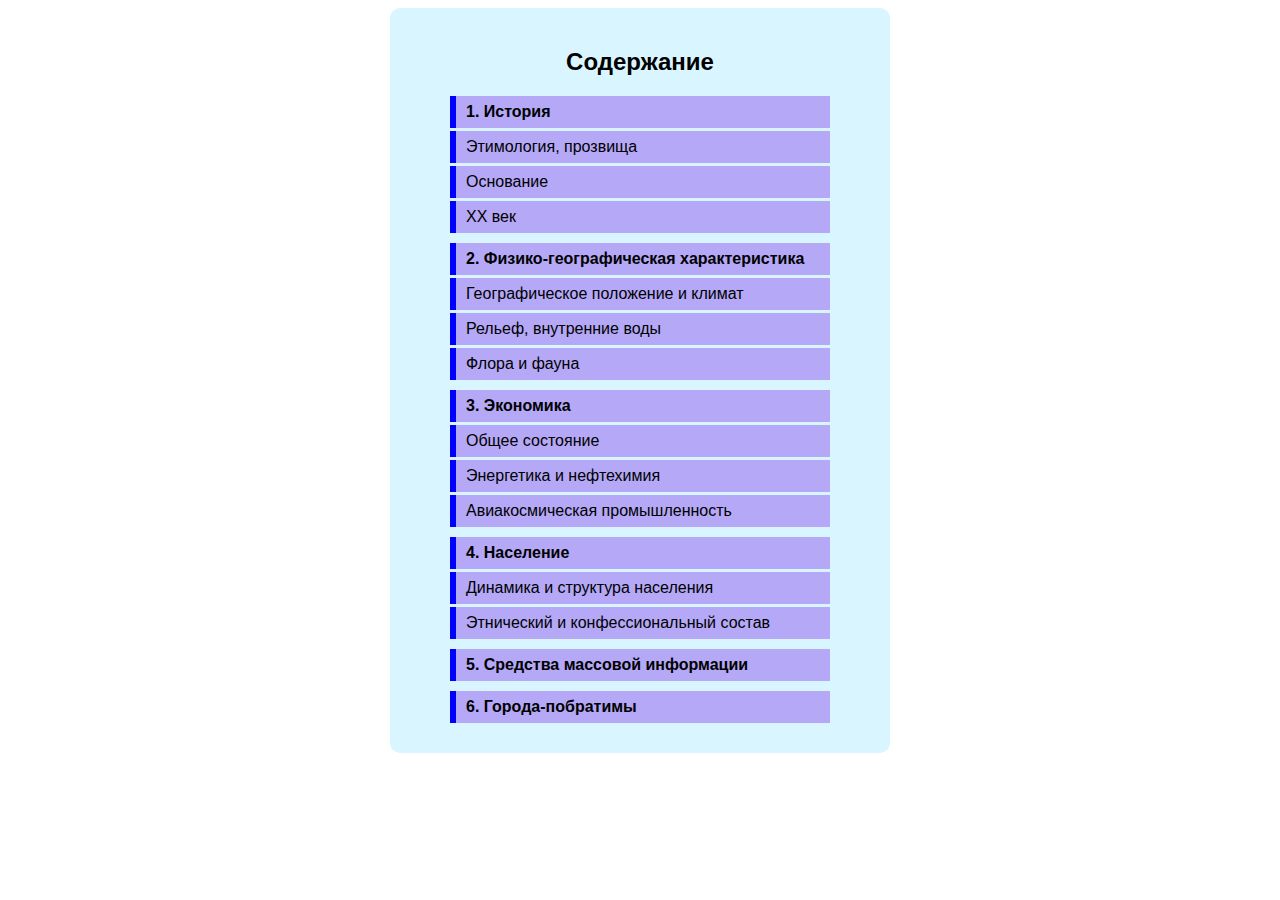
<file: index.html>
<!DOCTYPE html>
<html>
<head>
	<title>Хьюстон</title>
	<link rel="stylesheet" href="style.css">
	<meta charset="utf-8">
</head>
<body>
	<div class='nav-box'>
		<h2>Содержание</h2>
			<ol>
			<div class='nav-item'>
				<a href='#history'><li><b>1. История</b></li></a>
			</div>
			<div class='nav-item'>
				<a href='#etimology'><li>Этимология, прозвища</li></a>
			</div>
			<div class='nav-item'>
				<a href='#foundation'><li>Основание</li></a>
			</div>
			<div class='nav-item'>
				<a href='#century'><li>ХХ век</li></a>
			</div>
			</ol>
			<ol>
			<div class='nav-item'>
				<a href='#characteristic'><li><b>2. Физико-географическая характеристика</b></li></a>
			</div>
			<div class='nav-item'>
				<a href='#location'><li>Географическое положение и климат</li></a>
			</div>
			<div class='nav-item'>
				<a href='#relief'><li>Рельеф, внутренние воды</li></a>
			</div>
			<div class='nav-item'>
				<a href='#flora'><li>Флора и фауна</li></a>
			</div>
			</ol>
			<ol>
			<div class='nav-item'>
				<a href='#economy'><li><b>3. Экономика</b></li></a>
			</div>
			<div class='nav-item'>
				<a href='#state'><li>Общее состояние</li></a>
			</div>
			<div class='nav-item'>
				<a href='#energy'><li>Энергетика и нефтехимия</li></a>
			</div>
			<div class='nav-item'>
				<a href='#space'><li>Авиакосмическая промышленность</li></a>
			</div>
			</ol>
			<ol>
			<div class='nav-item'>
				<a href='#population'><li><b>4. Население</b></li></a>
			</div>
			<div class='nav-item'>
				<a href='#structure'><li>Динамика и структура населения</li></a>
			</div>
			<div class='nav-item'>
				<a href='#etnography'><li>Этнический и конфессиональный состав</li></a>
			</div>
			</ol>
			<ol>
			<div class='nav-item'>
				<a href='#media'><li><b>5. Средства массовой информации</b></li></a>
			</div>
			</ol>
			<ol>
			<div class='nav-item'>
				<a href='#sity'><li><b>6. Города-побратимы</b></li></a>
			</div>
			</ol>
	</div>
</body>
</file>
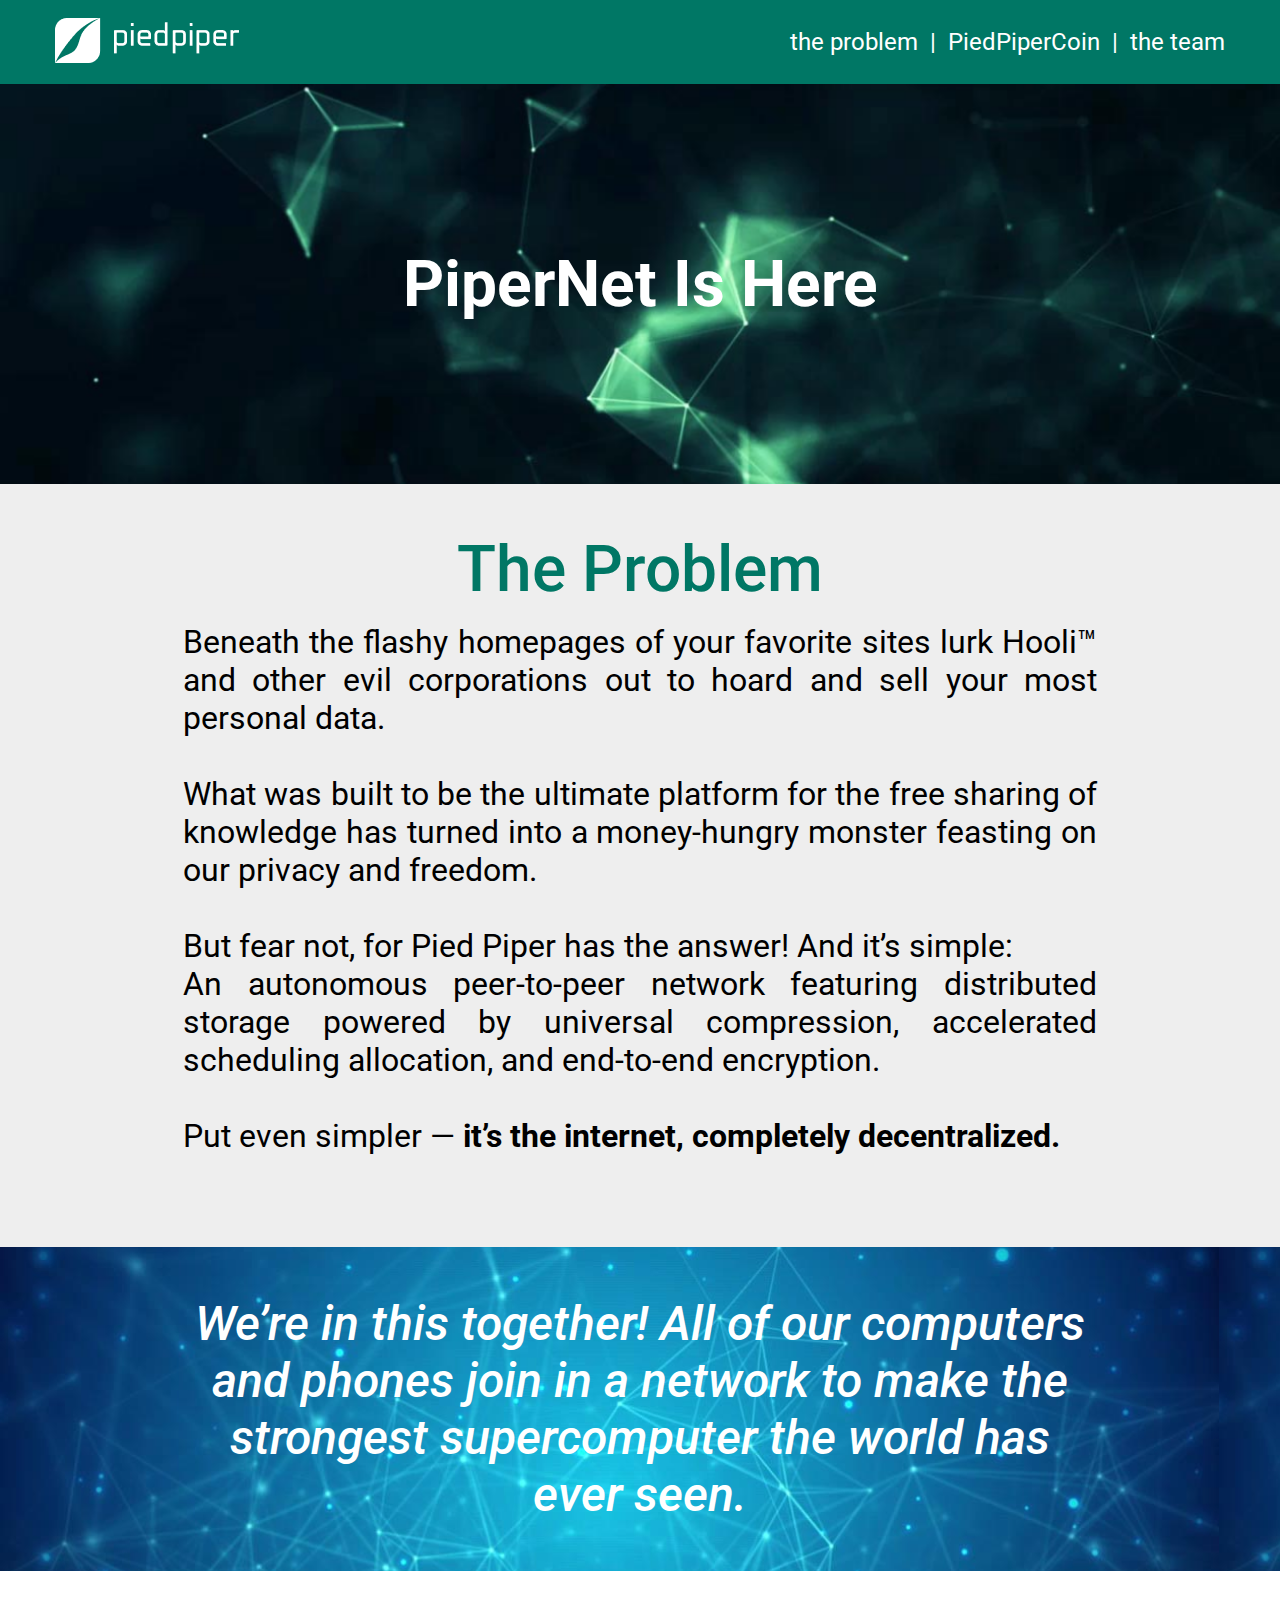
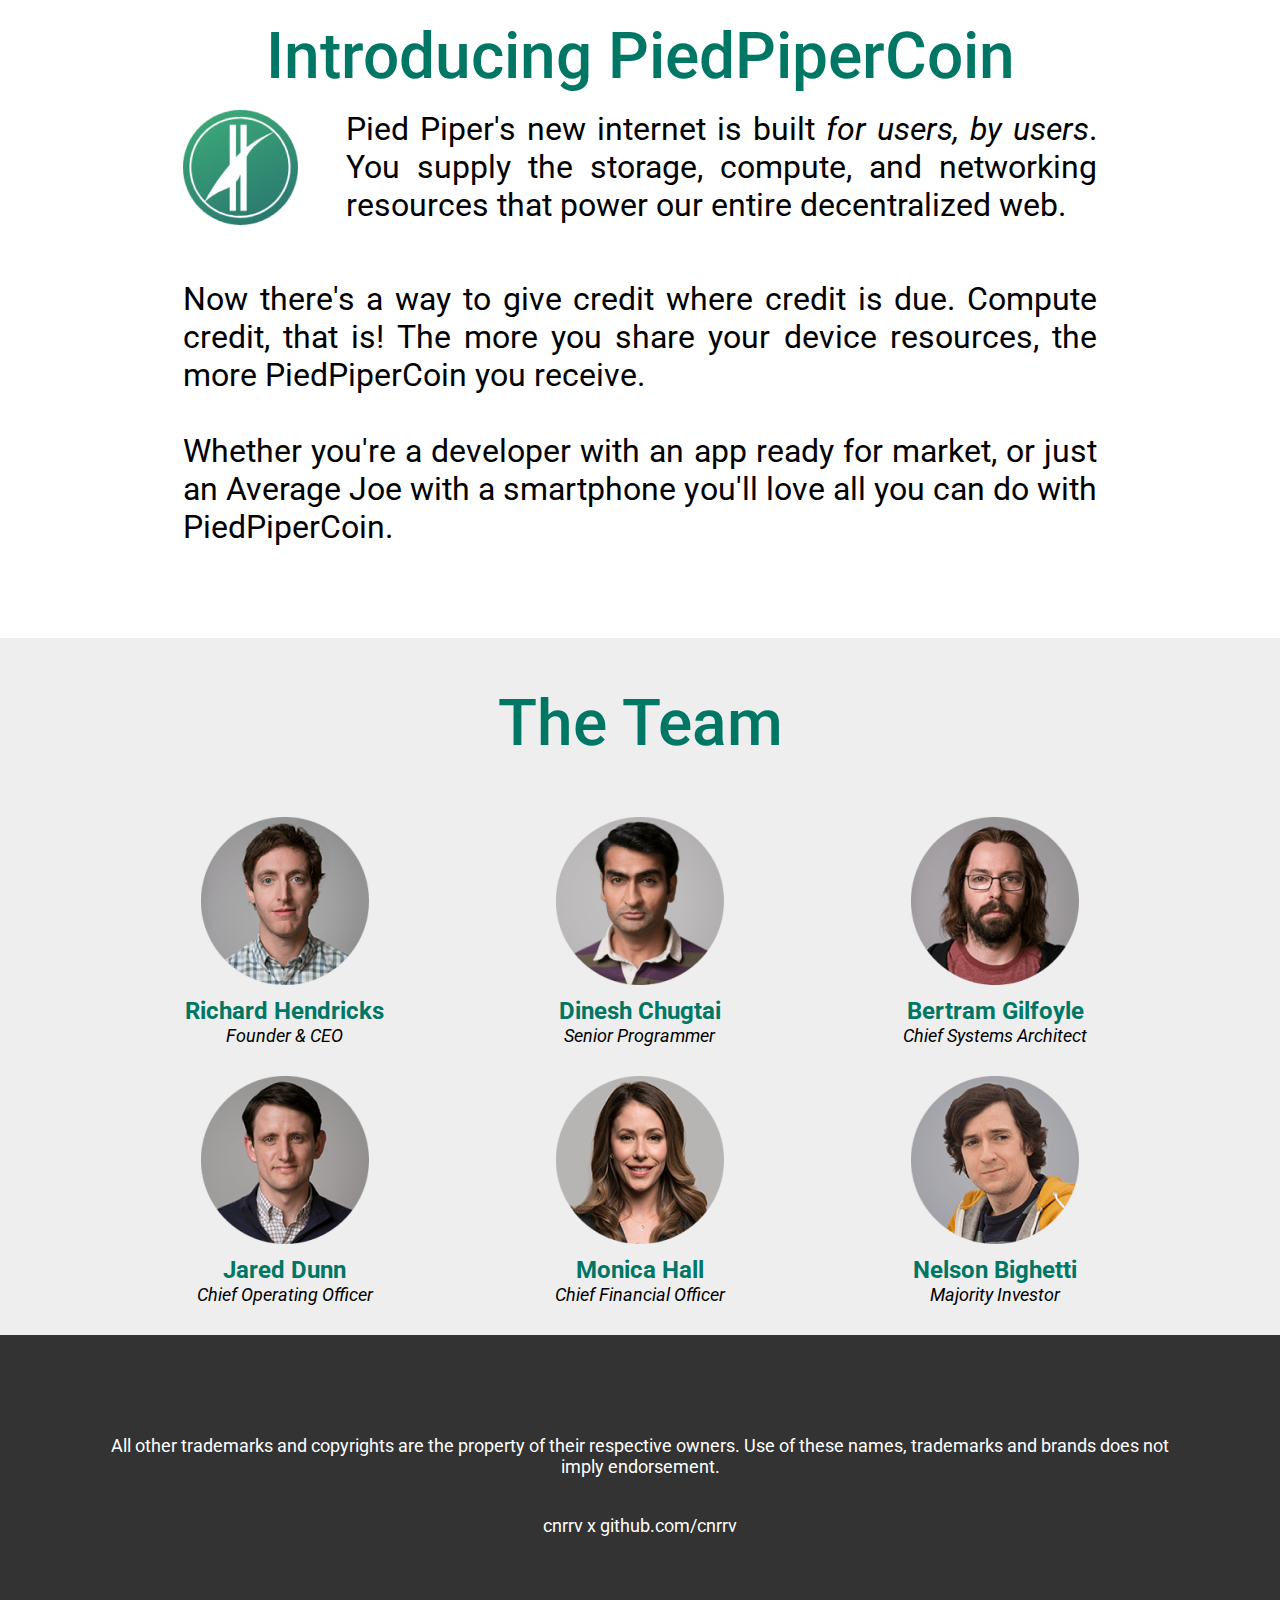
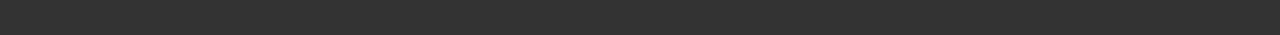
<file: PiperNet flexbox/index.html>
<!DOCTYPE html>
<html>
<head>
	<title>PiperNet</title>
	<link rel="stylesheet" href="style.css">
	<meta charset="utf-8">
	<link rel="preconnect" href="https://fonts.googleapis.com"><link rel="preconnect" href="https://fonts.gstatic.com" crossorigin><link href="https://fonts.googleapis.com/css2?family=Roboto:ital,wght@0,400;0,500;0,700;1,400;1,500&display=swap" rel="stylesheet">
</head>
<body>
	<div class='head up'>
		<a href='#up'><img class='head-logo' href='#head' src = 'img/logo.png' alt ='PiperNet logo'></a>
		<nav class='menu' id='head'>
			<p class='menu-text'><a href='#problem'>the problem</a></p>
			<p class='menu-text'>&nbsp|&nbsp</p>
			<p class='menu-text'><a href='#coin'>PiedPiperCoin</a></p>
			<p class='menu-text'>&nbsp|&nbsp</p>
			<p class='menu-text'><a  href='#team'>the team</a></p>
		</nav>
	</div>
	<div class='head' id='up'>
	</div>
	<div class='parent img first-img' id='up'>
		<h1 class='first-header'>PiperNet Is Here</h1>
	</div>
	<div class='parent main-bg'>
		<div class='main-box'>
			<h2 class='second-header' id='problem'>The Problem</h2>
			<div class='text-box'>
				<p class='main-text'>Beneath the flashy homepages of your favorite sites lurk Hooli™
				and other evil corporations out to hoard and sell your most personal data.</p>
				<br><br>
				<p class='main-text'>What was built to be the ultimate platform for the free sharing of
				knowledge has turned into a money-hungry monster feasting on our privacy and freedom.</p>
				<br><br>
				<p class='main-text'>But fear not, for Pied Piper has the answer! And it’s simple:<br>
				An autonomous peer-to-peer network featuring distributed storage powered by universal
				compression, accelerated scheduling allocation, and end-to-end encryption.</p>
				<br><br>
				<p class='main-text'>Put even simpler — <b>it’s the internet, completely decentralized.</b></p>
			</div>
		</div>
	</div>
	<div class='parent quote-img'>
		<p class='quote'>We’re in this together! All of our computers and phones 
		join in a network to make the strongest supercomputer the world has ever seen.</p>
	</div>
	<div class='parent intro-bg'>
		<div class='main-box'>
			<h2 class='second-header' id='coin'>Introducing PiedPiperCoin</h2>
			<img class='intro-img' src='img/text-logo.png' alt='PiedPiperCoin logo'>
			<p class='main-text intro-logo'>Pied Piper's new internet is built <i>for users, by users</i>.  You supply the
			storage, compute, and networking resources that power our entire decentralized web.</p>
			<div class='intro-text-box'>
				<p class='main-text'>Now there's a way to give credit where credit is due. Compute credit, that is!
				The more you share your device resources, the more PiedPiperCoin you receive.</p>
				<br><br>
				<p class='main-text'>Whether you're a developer with an app ready for market, or just an Average Joe
				with a smartphone you'll love all you can do with PiedPiperCoin.</p>
			</div>
		</div>
	</div>
	<div class='parent team-bg'>
		<div class='team-box'>
			<h2 class='second-header' id='team'>The Team</h2>
			<div class='content'>
				<div class='card'>
					<img class='card-img' src='img/1.png' alt='Richard Hendricks'>
					<h3 class='card-header'>Richard Hendricks</h3>
					<p class='card-text'>Founder & CEO</p>
				</div>
				<div class='card'>
					<img class='card-img' src='img/2.png' alt='Dinesh Chugtai'>
					<h3 class='card-header'>Dinesh Chugtai</h3>
					<p class='card-text'>Senior Programmer</p>
				</div>
				<div class='card'>
					<img class='card-img' src='img/3.png' alt='Bertram Gilfoyle'>
					<h3 class='card-header'>Bertram Gilfoyle</h3>
					<p class='card-text'>Chief Systems Architect</p>
				</div>
				<div class='card'>
					<img class='card-img' src='img/4.png' alt='Jared Dunn'>
					<h3 class='card-header'>Jared Dunn</h3>
					<p class='card-text'>Chief Operating Officer</p>
				</div>
				<div class='card'>
					<img class='card-img' src='img/5.png' alt='Monica Hall'>
					<h3 class='card-header'>Monica Hall</h3>
					<p class='card-text'>Chief Financial Officer</p>
				</div>
				<div class='card'>
					<img class='card-img' src='img/6.png' alt='Nelson Bighetti'>
					<h3 class='card-header'>Nelson Bighetti</h3>
					<p class='card-text'>Majority Investor</p>
				</div>
			</div>
		</div>
	</div>
	<div class='parent footer-bg'>
		<div class='footer'>
			<p class='footer-text'>All other trademarks and copyrights are the property of their respective owners.
			Use of these names, trademarks and brands does not imply endorsement.</p>
			<br><br>
			<p class='footer-text'>cnrrv x github.com/cnrrv</p>
		</div>
	</div>
</body>
</html>
</file>
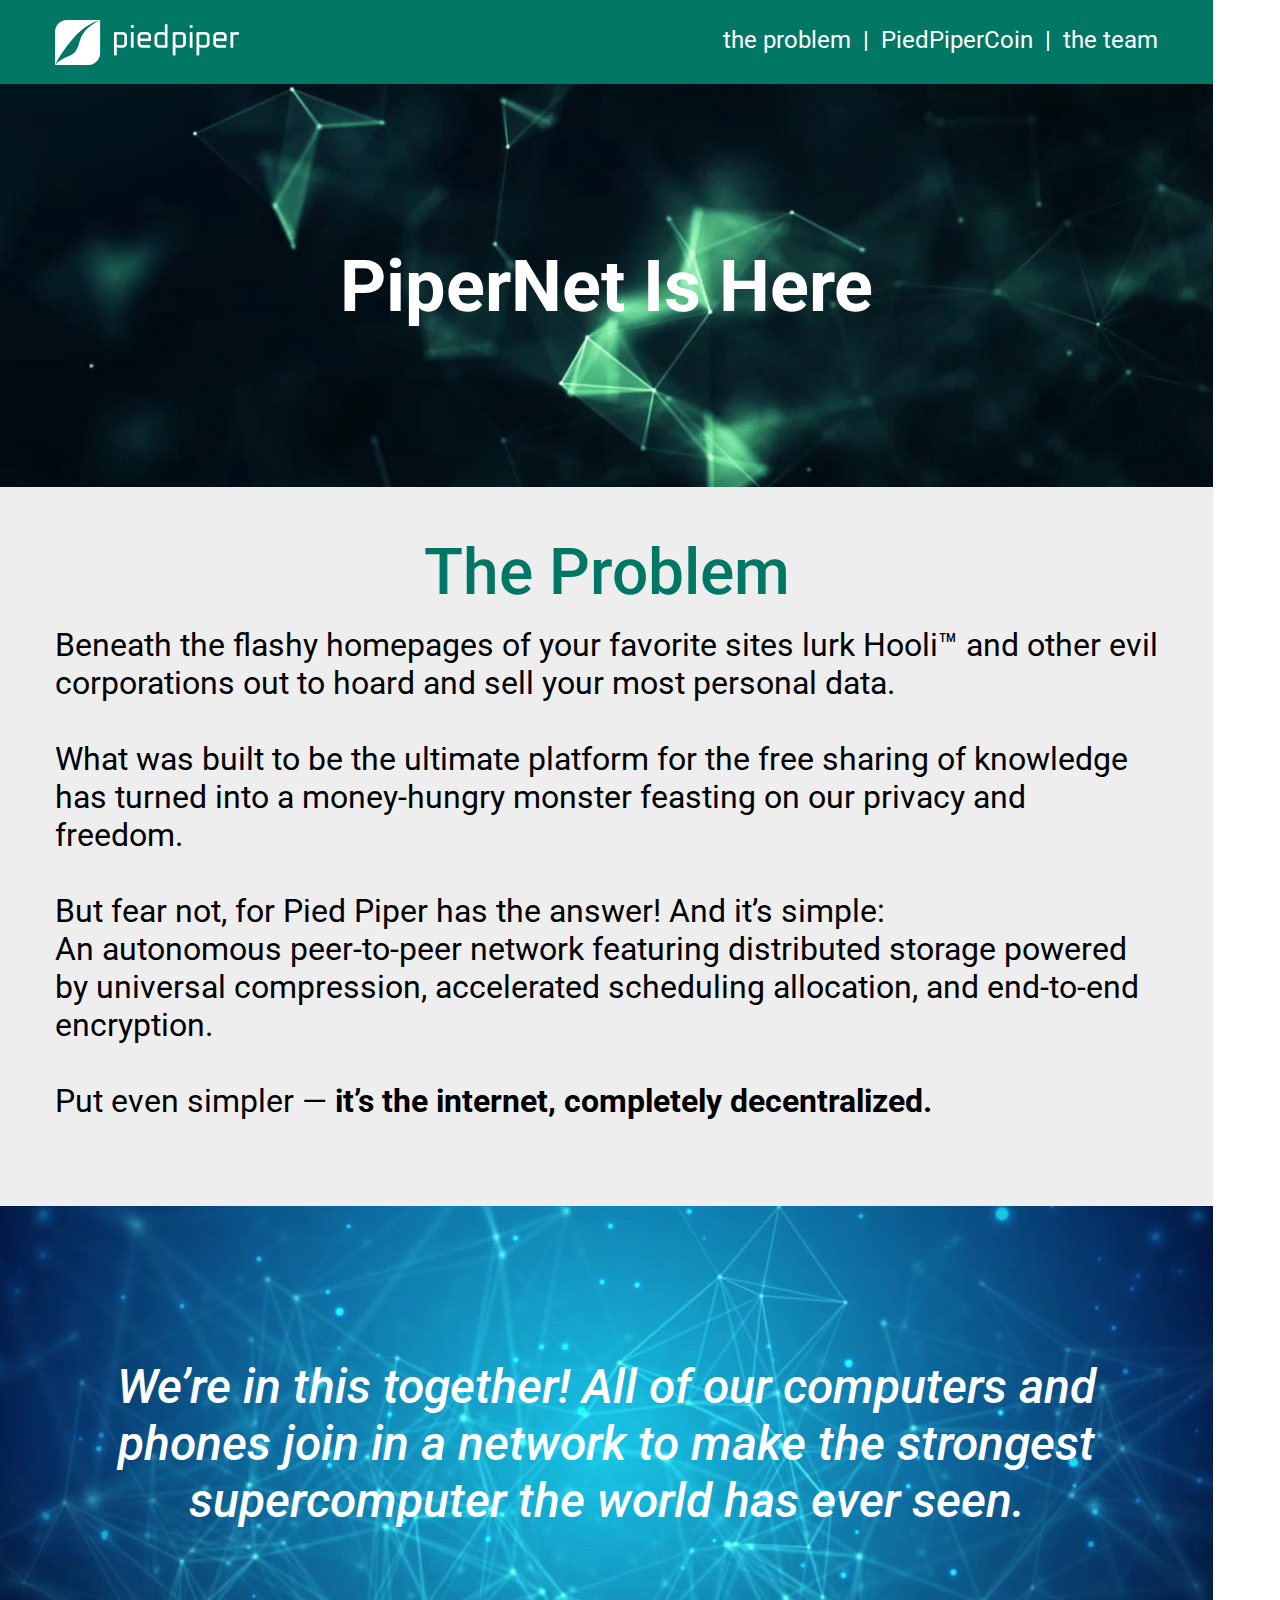
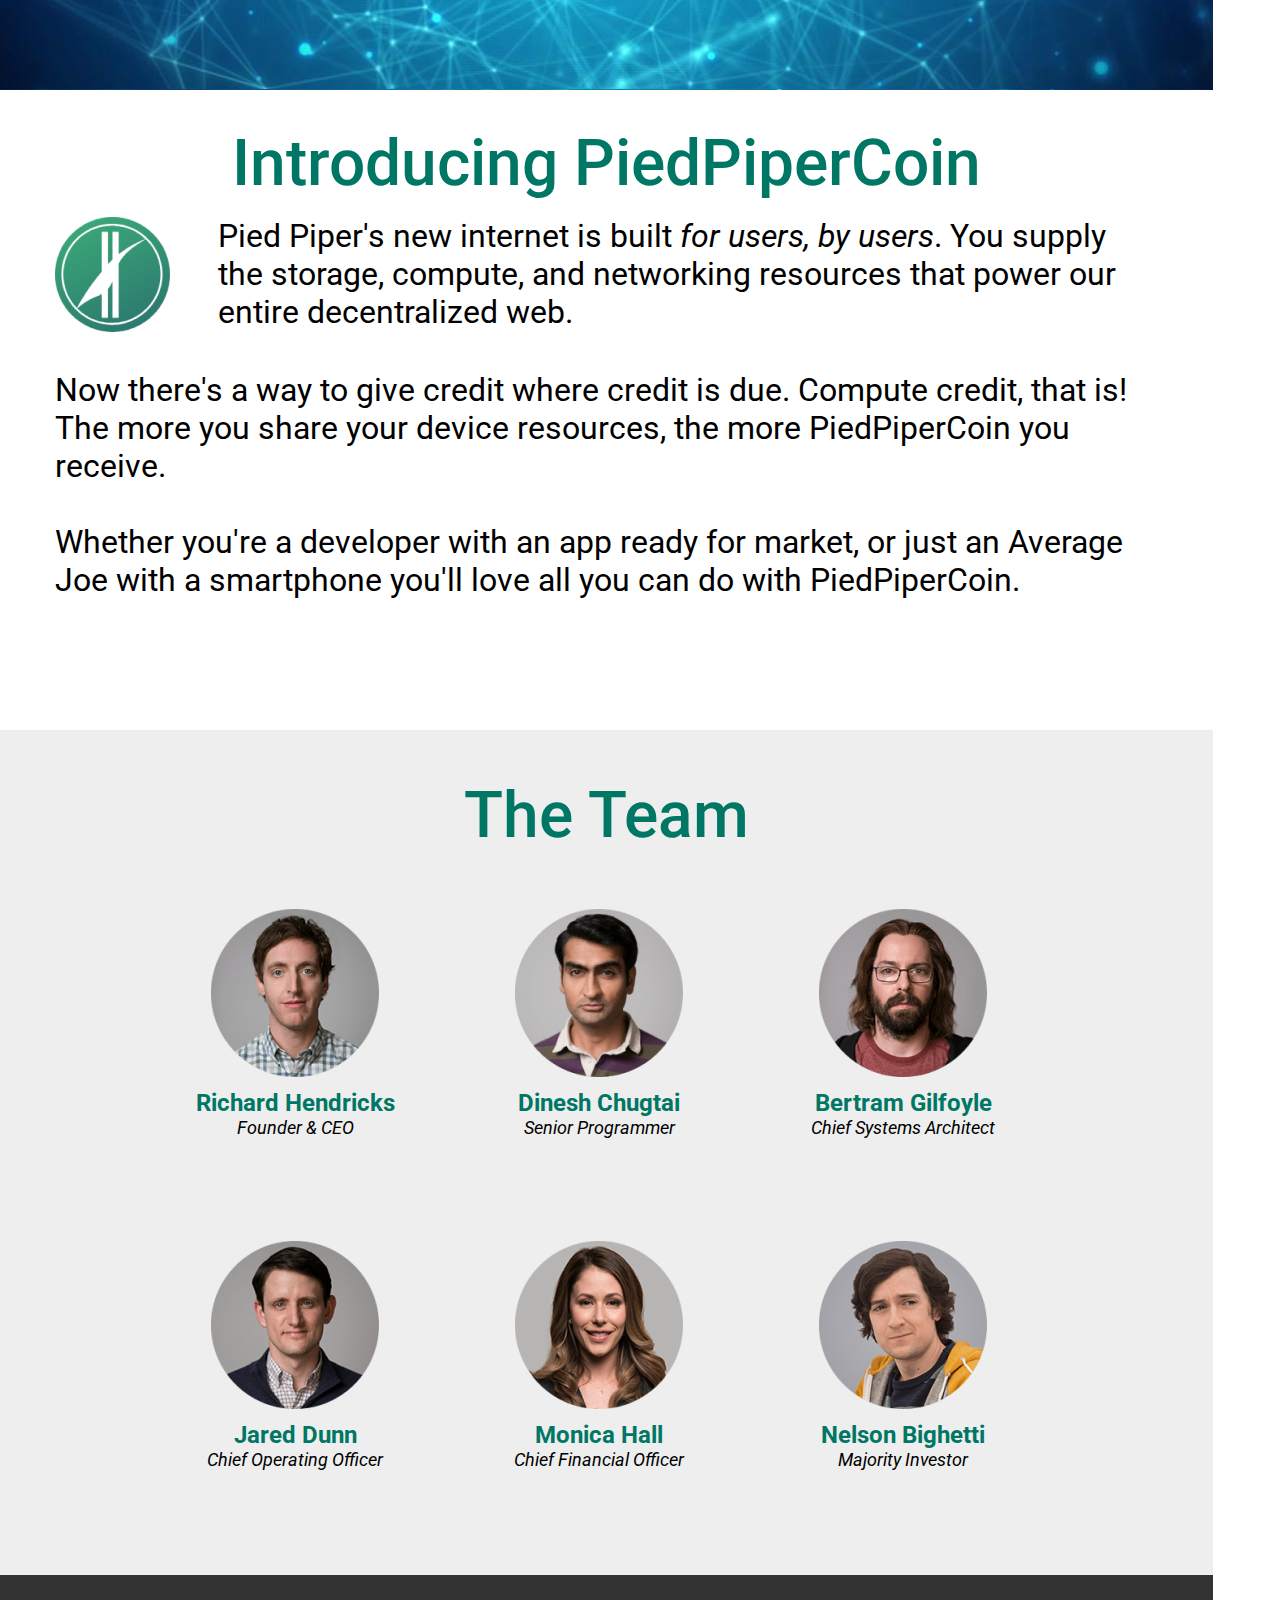
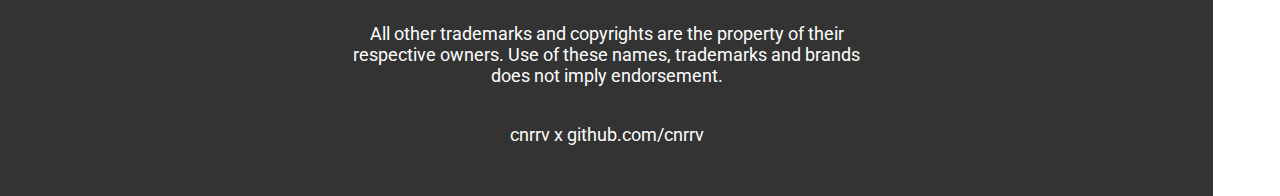
<file: PiperNet/index.html>
<!DOCTYPE html>
<html>
<head>
	<title>PiperNet</title>
	<link rel="stylesheet" href="style.css">
	<meta charset="utf-8">
	<link rel="preconnect" href="https://fonts.googleapis.com"><link rel="preconnect" href="https://fonts.gstatic.com" crossorigin><link href="https://fonts.googleapis.com/css2?family=Roboto:ital,wght@0,400;0,500;0,700;1,400;1,500&display=swap" rel="stylesheet">
</head>
<body>
	<div class='head'>
		<a href='#up'><img class='head-logo' href='#head' src = 'img/logo.png' alt ='PiperNet logo'></a>
		<nav class='menu' id='head'>
			<p class='menu-text'><a href='#problem'>the problem</a></p>
			<p class='menu-text'>&nbsp|&nbsp</p>
			<p class='menu-text'><a href='#coin'>PiedPiperCoin</a></p>
			<p class='menu-text'>&nbsp|&nbsp</p>
			<p class='menu-text'><a  href='#team'>the team</a></p>
		</nav>
	</div>
	<div class='back-head' id='up'>
	</div>
	<div class='header-img' id='up'>
		<h1 class='first-header'>PiperNet Is Here</h1>
	</div>
	<div class='main-box'>
		<h2 class='second-header' id='problem'>The Problem</h2>
		<div class='text-box'>
			<p class='main-text'>Beneath the flashy homepages of your favorite sites lurk Hooli™
			and other evil corporations out to hoard and sell your most personal data.</p>
			<br><br>
			<p class='main-text'>What was built to be the ultimate platform for the free sharing of
			knowledge has turned into a money-hungry monster feasting on our privacy and freedom.</p>
			<br><br>
			<p class='main-text'>But fear not, for Pied Piper has the answer! And it’s simple:<br>
			An autonomous peer-to-peer network featuring distributed storage powered by universal
			compression, accelerated scheduling allocation, and end-to-end encryption.</p>
			<br><br>
			<p class='main-text'>Put even simpler — <b>it’s the internet, completely decentralized.</b></p>
		</div>
	</div>
	<div class='quote-img'>
		<p class='quote'>We’re in this together! All of our computers and phones 
		join in a network to make the strongest supercomputer the world has ever seen.</p>
	</div>
	<div class='intro-box'>
		<h2 class='intro-header' id='coin'>Introducing PiedPiperCoin</h2>
		<img class='intro-img' src='img/text-logo.png' alt='PiedPiperCoin logo'>
		<p class='intro-text intro-logo'>Pied Piper's new internet is built <i>for users, by users</i>.  You supply the
		storage, compute, and networking resources that power our entire decentralized web.</p>
		<div class='intro-text-box'>
			<p class='intro-text'>Now there's a way to give credit where credit is due. Compute credit, that is!
			The more you share your device resources, the more PiedPiperCoin you receive.</p>
			<br><br>
			<p class='intro-text'>Whether you're a developer with an app ready for market, or just an Average Joe
			with a smartphone you'll love all you can do with PiedPiperCoin.</p>
		</div>
	</div>
	<div class='team-box'>
		<h2 class='team-header' id='team'>The Team</h2>
		<div class='content'>
			<div class='card'>
				<img class='card-img' src='img/1.png' alt='Richard Hendricks'>
				<h3 class='card-header'>Richard Hendricks</h3>
				<p class='card-text'>Founder & CEO</p>
			</div>
			<div class='card'>
				<img class='card-img' src='img/2.png' alt='Dinesh Chugtai'>
				<h3 class='card-header'>Dinesh Chugtai</h3>
				<p class='card-text'>Senior Programmer</p>
			</div>
			<div class='card'>
				<img class='card-img' src='img/3.png' alt='Bertram Gilfoyle'>
				<h3 class='card-header'>Bertram Gilfoyle</h3>
				<p class='card-text'>Chief Systems Architect</p>
			</div>
			<div class='card'>
				<img class='card-img' src='img/4.png' alt='Jared Dunn'>
				<h3 class='card-header'>Jared Dunn</h3>
				<p class='card-text'>Chief Operating Officer</p>
			</div>
			<div class='card'>
				<img class='card-img' src='img/5.png' alt='Monica Hall'>
				<h3 class='card-header'>Monica Hall</h3>
				<p class='card-text'>Chief Financial Officer</p>
			</div>
			<div class='card'>
				<img class='card-img' src='img/6.png' alt='Nelson Bighetti'>
				<h3 class='card-header'>Nelson Bighetti</h3>
				<p class='card-text'>Majority Investor</p>
			</div>
		</div>
	</div>
	<div class='footer'>
		<p class='footer-text'>All other trademarks and copyrights are the property of their respective owners.
		Use of these names, trademarks and brands does not imply endorsement.</p>
		<br><br>
		<p class='footer-text'>cnrrv x github.com/cnrrv</p>
	</div>
</body>
</html>
</file>
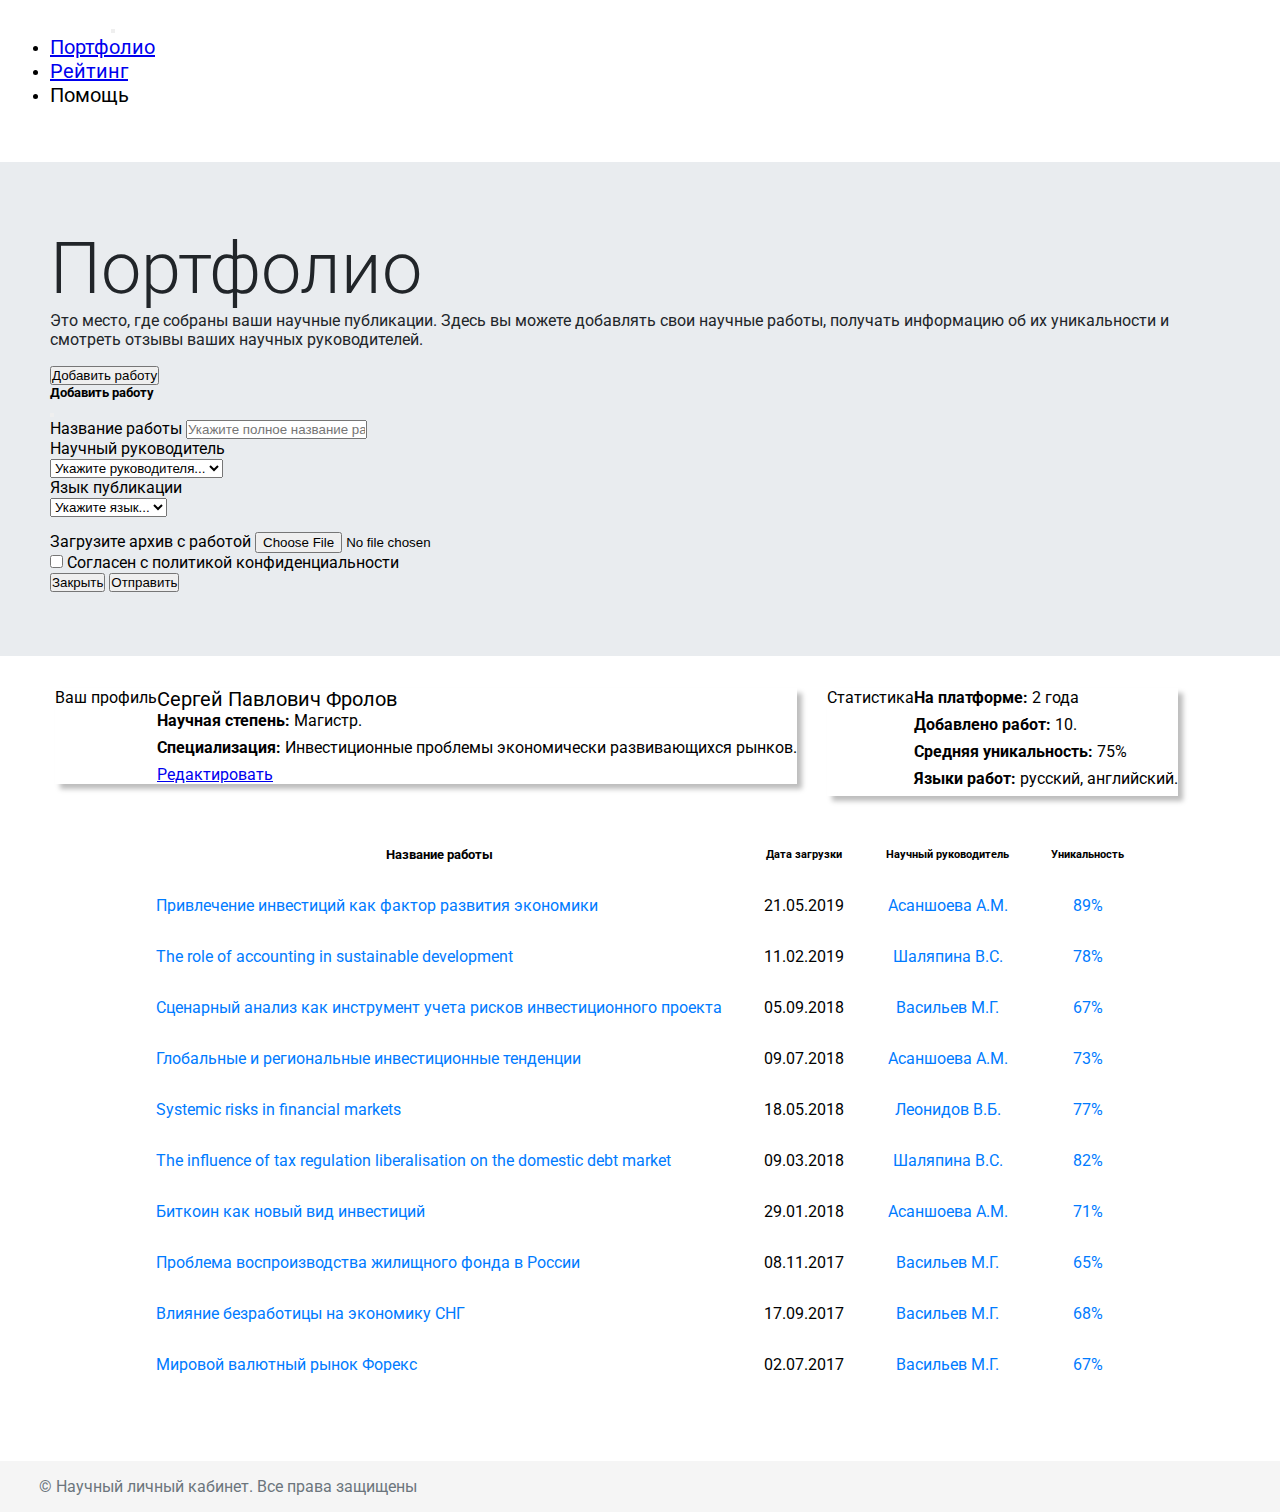
<file: Science/index.html>
<!DOCTYPE html>
<html lang="ru">
  <head>
    <meta charset="utf-8">
    <meta name="viewport" content="width=device-width, initial-scale=1">
	<link rel="preconnect" href="https://fonts.googleapis.com"><link rel="preconnect" href="https://fonts.gstatic.com" crossorigin><link href="https://fonts.googleapis.com/css2?family=Roboto:ital,wght@0,400;0,500;0,700;1,400;1,500&display=swap" rel="stylesheet">
    <title>Научный личный кабинет</title>
    <link href="https://cdn.jsdelivr.net/npm/bootstrap@5.2.3/dist/css/bootstrap.min.css" rel="stylesheet" integrity="sha384-rbsA2VBKQhggwzxH7pPCaAqO46MgnOM80zW1RWuH61DGLwZJEdK2Kadq2F9CUG65" crossorigin="anonymous">
	<link rel="stylesheet" href="style.css">
  </head>
  <body id='port'>
	<script src='script.js'></script>
	<nav class="navbar fixed-top navbar-expand-sm bg-dark navbar-dark">
	  <div class="container-fluid">
		<a class="navbar-brand" href="#port"><img class='logo navbar-brand' src="img/logo.png" alt="logo"></a>
		<button class="navbar-toggler" type="button" data-bs-toggle="collapse" data-bs-target="#navbarTogglerDemo02" aria-controls="navbarTogglerDemo02" aria-expanded="false" aria-label="Переключатель навигации">
		  <span class="navbar-toggler-icon"></span>
		</button>
		<div class="collapse navbar-collapse" id="navbarTogglerDemo02">
		  <ul class="navbar-nav ">
			<li class="nav-item">
			  <a class="nav-link" aria-current="page" href="#">Портфолио</a>
			</li>
			<li class="nav-item">
			  <a class="nav-link" href="#">Рейтинг</a>
			</li>
			<li class="nav-item">
			  <a class="nav-link">Помощь</a>
			</li>
		  </ul>
		</div>
	  </div>
	</nav>
	<div class='portfolio'>
		<p class='main-header'>Портфолио</p>
		<p class='main-text col-xl-5 col-lg-7 col-md-11'>Это место, где собраны ваши научные публикации. Здесь вы можете добавлять свои научные работы,
		получать информацию об их уникальности и смотреть отзывы ваших научных руководителей.</p>
		<button type="button" class="btn btn-primary" data-bs-toggle="modal" data-bs-target="#exampleModal">Добавить работу</button>
		<!-- Модальное окно -->
		<div class="modal fade" id="exampleModal" tabindex="-1" aria-labelledby="exampleModalLabel" aria-hidden="true">
		  <div class="modal-dialog">
			<div class="modal-content">
			  <div class="modal-header">
				<h5 class="modal-title" id="exampleModalLabel">Добавить работу</h5>
				<button type="button" class="btn-close" data-bs-dismiss="modal" aria-label="Закрыть"></button>
			  </div>
			  <div class="modal-body">
				<form>
				  <div class="mb-3">
					<label for="exampleInputEmail1" class="form-label">Название работы</label>
					<input type="email" class="form-control" id="exampleInputEmail1" aria-describedby="emailHelp" placeholder='Укажите полное название работы'>
				  </div>
				  <div class="row">
					<div class="col">
					  <p>Научный руководитель</p>
					  <select class="form-select" aria-label="Пример выбора по умолчанию">
						<option selected>Укажите руководителя...</option>
						<option value="1">Околесов В. Г.</option>
						<option value="2">Мучикин К. А.</option>
						<option value="3">Дмитриев В. В.</option>
						<option value="4">Власова С. Н.</option>
					  </select>
				     </div>
					 <div class='col'>
					  <p>Язык публикации</p>
					   <select class="form-select" aria-label="Пример выбора по умолчанию">
						<option selected>Укажите язык...</option>
						<option value="1">Русский</option>
						<option value="2">Английский</option>
						<option value="3">Итальянский</option>
					  </select>
					  </div>
				    </div>
				    <div class="mb-3">
						<label for="formFile" class="form-label">Загрузите архив с работой</label>
						<input class="form-control" type="file" id="formFile">
				    </div>
					<div class="mb-3 form-check">
						<input type="checkbox" class="form-check-input" id="exampleCheck1">
						<label class="form-check-label" for="exampleCheck1">Согласен с политикой конфиденциальности</label>
					</div>
				</form>
			  </div>
			  <div class="modal-footer">
				<button type="button" class="btn btn-secondary" data-bs-dismiss="modal">Закрыть</button>
				<button type="button" class="btn btn-primary">Отправить</button>
			  </div>
			</div>
		  </div>
		</div>
	</div>
	<div class='main'>
		<div class="card profile col-xl-4 col-lg-5 col-md-6 col-sm-9 col-12">
			<div class="card-header">
				Ваш профиль
			</div>
			<div class="card-body">
				<h5 class="card-title">Сергей Павлович Фролов</h5>
				<p class="card-text"><b>Научная степень:</b> Магистр.</p>
				<p class="card-text"><b>Специализация:</b> Инвестиционные проблемы экономически развивающихся рынков.</p>
				<a href="#" class="btn btn-primary">Редактировать</a>
			</div>
		</div>
		<div class="card col-xl-3 col-lg-4 col-md-4 col-sm-6 col-12">
			<div class="card-header">
				Статистика
			</div>
			<div class="card-body">
				<p class="card-text"><b>На платформе:</b> 2 года</p>
				<p class="card-text"><b>Добавлено работ:</b> 10.</p>
				<p class="card-text"><b>Средняя уникальность:</b> 75%</p>
				<p class="card-text"><b>Языки работ:</b> русский, английский.</p>
			</div>
		</div>
	</div>
	<div class='main-table table-responsive-sm'>
	<div class="table-responsive-sm">
		<table class="table table-bordered  table-striped">
			<thead>
				<tr>
				  <th scope="col"><h5>Название работы<h5></th>
				  <th scope="col" class='center'><h6>Дата загрузки<h6></th>
				  <th scope="col" class='center'><h6>Научный руководитель<h6></th>
				  <th scope="col" class='center'><h6>Уникальность<h6></th>
				</tr>
			</thead>
			<tbody>
				<tr>
				  <td class='colored'>Привлечение инвестиций как фактор развития экономики</td>
				  <td class='center'>21.05.2019</td>
				  <td class='colored center'>Асаншоева А.М.</td>
				  <td class='colored center'>89%</td>
				</tr>
				<tr>
				  <td class='colored'>The role of accounting in sustainable development</td>
				  <td class='center'>11.02.2019</td>
				  <td class='colored center'>Шаляпина В.С.</td>
				  <td class='colored center'>78%</td>
				</tr>
				<tr>
				  <td class='colored'>Сценарный анализ как инструмент учета рисков инвестиционного проекта</td>
				  <td class='center'>05.09.2018</td>
				  <td class='colored center'>Васильев М.Г.</td>
				  <td class='colored center'>67%</td>
				</tr>
				<tr>
					<td class='colored'>Глобальные и региональные инвестиционные тенденции</td>
					<td class='center'>09.07.2018</td>
					<td class='colored center'>Асаншоева А.М.</td>
					<td class='colored center'>73%</td>
				</tr>
				<tr>
					<td class='colored'>Systemic risks in financial markets</td>
					<td class='center'>18.05.2018</td>
					<td class='colored center'>Леонидов В.Б.</td>
					<td class='colored center'>77%</td>
				</tr>
				<tr>
					<td class='colored'>The influence of tax regulation liberalisation on the domestic debt market</td>
					<td class='center'>09.03.2018</td>
					<td class='colored center'>Шаляпина В.С.</td>
					<td class='colored center'>82%</td>
				</tr>
				<tr>
					<td class='colored'>Биткоин как новый вид инвестиций</td>
					<td class='center'>29.01.2018</td>
					<td class='colored center'>Асаншоева А.М.</td>
					<td class='colored center'>71%</td>
				</tr>
				<tr>
					<td class='colored'>Проблема воспроизводства жилищного фонда в России</td>
					<td class='center'>08.11.2017</td>
					<td class='colored center'>Васильев М.Г.</td>
					<td class='colored center'>65%</td>
				</tr>
				<tr>
					<td class='colored'>Влияние безработицы на экономику СНГ</td>
					<td class='center'>17.09.2017</td>
					<td class='colored center'>Васильев М.Г.</td>
					<td class='colored center'>68%</td>
				</tr>
				<tr>
					<td class='colored'>Мировой валютный рынок Форекс</td>
					<td class='center'>02.07.2017</td>
					<td class='colored center'>Васильев М.Г.</td>
					<td class='colored center'>67%</td>
				</tr>
			</tbody>
		</table>
	</div>
	</div>
	<footer>
	<div class='parent footer'>
		<p class='footer-text'>© Научный личный кабинет. Все права защищены</p>
	</div>
	</footer>
	<script src="https://cdn.jsdelivr.net/npm/bootstrap@5.2.3/dist/js/bootstrap.bundle.min.js" integrity="sha384-kenU1KFdBIe4zVF0s0G1M5b4hcpxyD9F7jL+jjXkk+Q2h455rYXK/7HAuoJl+0I4" crossorigin="anonymous"></script>
  </body>
</html>
</file>
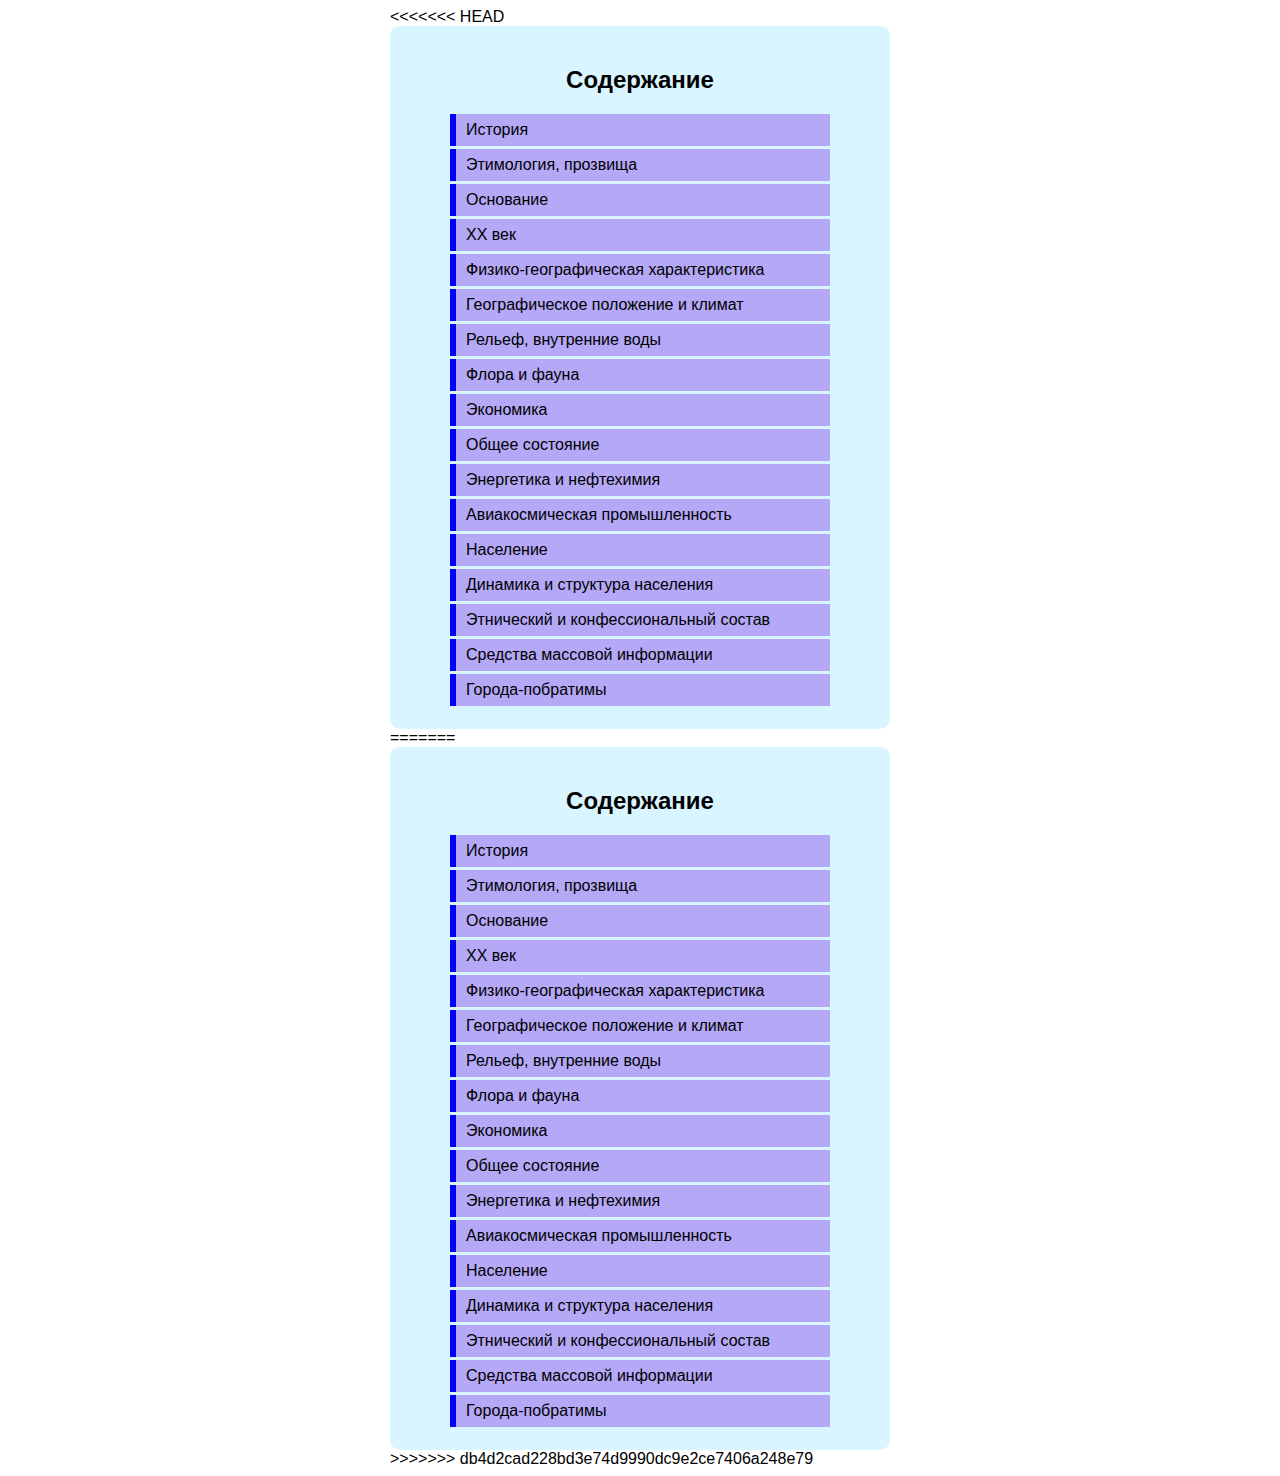
<file: huston.html>
<<<<<<< HEAD
<!DOCTYPE html>
<html>
<head>
	<title>Хьюстон</title>
	<link rel="stylesheet" href="style.css">
	<meta charset="utf-8">
</head>
<body>
	<div class='nav-box'>
		<h2>Содержание</h2>
			<div class='nav-item'>
				<a href='#history'><li>История</li></a>
			</div>
			<div class='nav-item'>
				<a href='#etimology'><li>Этимология, прозвища</li></a>
			</div>
			<div class='nav-item'>
				<a href='#foundation'><li>Основание</li></a>
			</div>
			<div class='nav-item'>
				<a href='#century'><li>ХХ век</li></a>
			</div>
			<div class='nav-item'>
				<a href='#characteristic'><li>Физико-географическая характеристика</li></a>
			</div>
			<div class='nav-item'>
				<a href='#location'><li>Географическое положение и климат</li></a>
			</div>
			<div class='nav-item'>
				<a href='#relief'><li>Рельеф, внутренние воды</li></a>
			</div>
			<div class='nav-item'>
				<a href='#flora'><li>Флора и фауна</li></a>
			</div>
			<div class='nav-item'>
				<a href='#economy'><li>Экономика</li></a>
			</div>
			<div class='nav-item'>
				<a href='#state'><li>Общее состояние</li></a>
			</div>
			<div class='nav-item'>
				<a href='#energy'><li>Энергетика и нефтехимия</li></a>
			</div>
			<div class='nav-item'>
				<a href='#space'><li>Авиакосмическая промышленность</li></a>
			</div>
			<div class='nav-item'>
				<a href='#population'><li>Население</li></a>
			</div>
			<div class='nav-item'>
				<a href='#structure'><li>Динамика и структура населения</li></a>
			</div>
			<div class='nav-item'>
				<a href='#etnography'><li>Этнический и конфессиональный состав</li></a>
			</div>
			<div class='nav-item'>
				<a href='#media'><li>Средства массовой информации</li></a>
			</div>
			<div class='nav-item'>
				<a href='#sity'><li>Города-побратимы</li></a>
			</div>
	</div>
</body>
=======
<!DOCTYPE html>
<html>
<head>
	<title>Хьюстон</title>
	<link rel="stylesheet" href="style.css">
	<meta charset="utf-8">
</head>
<body>
	<div class='nav-box'>
		<h2>Содержание</h2>
			<div class='nav-item'>
				<a href='#history'><li>История</li></a>
			</div>
			<div class='nav-item'>
				<a href='#etimology'><li>Этимология, прозвища</li></a>
			</div>
			<div class='nav-item'>
				<a href='#foundation'><li>Основание</li></a>
			</div>
			<div class='nav-item'>
				<a href='#century'><li>ХХ век</li></a>
			</div>
			<div class='nav-item'>
				<a href='#characteristic'><li>Физико-географическая характеристика</li></a>
			</div>
			<div class='nav-item'>
				<a href='#location'><li>Географическое положение и климат</li></a>
			</div>
			<div class='nav-item'>
				<a href='#relief'><li>Рельеф, внутренние воды</li></a>
			</div>
			<div class='nav-item'>
				<a href='#flora'><li>Флора и фауна</li></a>
			</div>
			<div class='nav-item'>
				<a href='#economy'><li>Экономика</li></a>
			</div>
			<div class='nav-item'>
				<a href='#state'><li>Общее состояние</li></a>
			</div>
			<div class='nav-item'>
				<a href='#energy'><li>Энергетика и нефтехимия</li></a>
			</div>
			<div class='nav-item'>
				<a href='#space'><li>Авиакосмическая промышленность</li></a>
			</div>
			<div class='nav-item'>
				<a href='#population'><li>Население</li></a>
			</div>
			<div class='nav-item'>
				<a href='#structure'><li>Динамика и структура населения</li></a>
			</div>
			<div class='nav-item'>
				<a href='#etnography'><li>Этнический и конфессиональный состав</li></a>
			</div>
			<div class='nav-item'>
				<a href='#media'><li>Средства массовой информации</li></a>
			</div>
			<div class='nav-item'>
				<a href='#sity'><li>Города-побратимы</li></a>
			</div>
	</div>
</body>
>>>>>>> db4d2cad228bd3e74d9990dc9e2ce7406a248e79
</html>
</file>
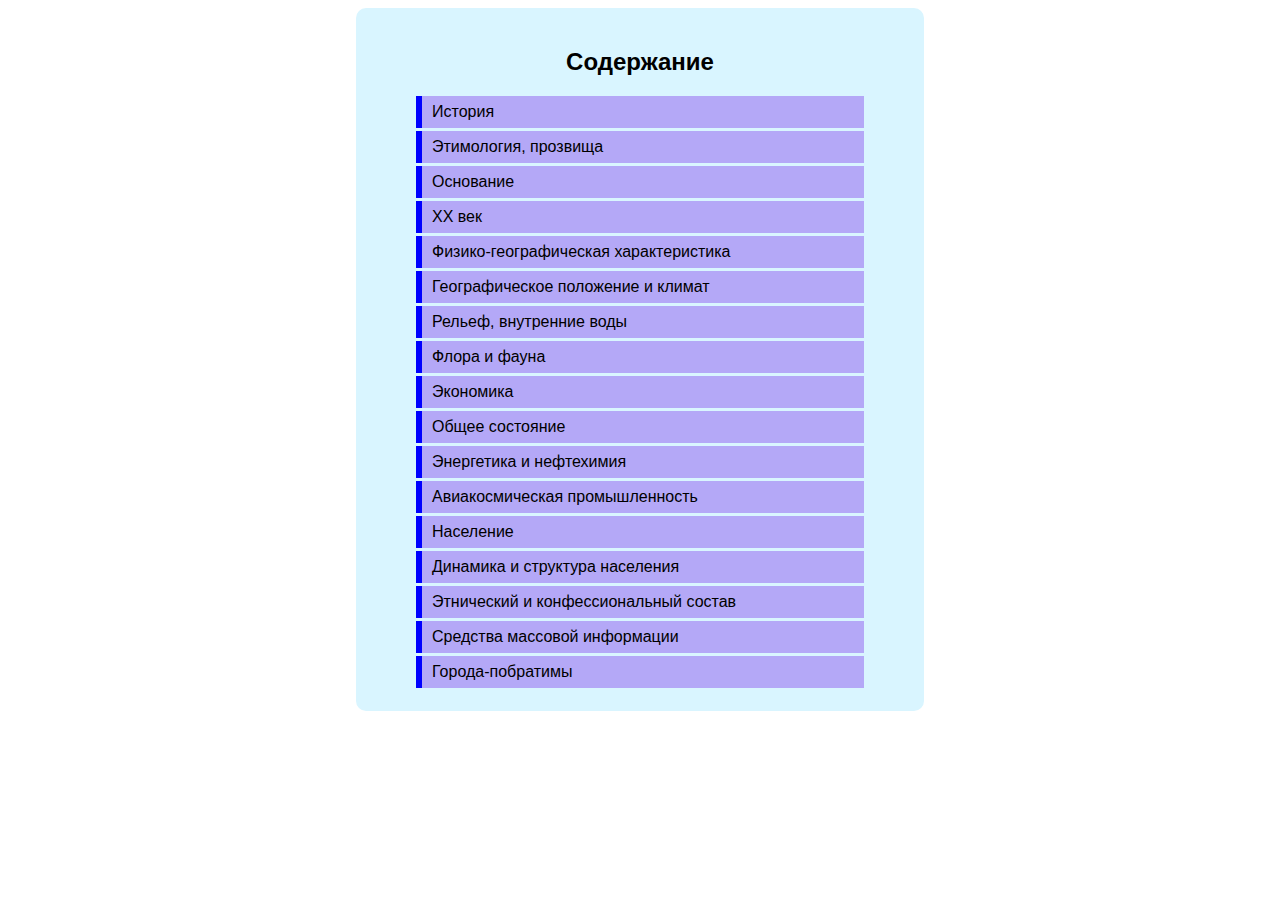
<file: Content/huston.html>
<!DOCTYPE html>
<html>
<head>
	<title>Хьюстон</title>
	<link rel="stylesheet" href="style.css">
	<meta charset="utf-8">
</head>
<body>
	<div class='nav-box'>
		<h2>Содержание</h2>
			<div class='nav-item'>
				<a href='#history'><li>История</li></a>
			</div>
			<div class='nav-item'>
				<a href='#etimology'><li>Этимология, прозвища</li></a>
			</div>
			<div class='nav-item'>
				<a href='#foundation'><li>Основание</li></a>
			</div>
			<div class='nav-item'>
				<a href='#century'><li>ХХ век</li></a>
			</div>
			<div class='nav-item'>
				<a href='#characteristic'><li>Физико-географическая характеристика</li></a>
			</div>
			<div class='nav-item'>
				<a href='#location'><li>Географическое положение и климат</li></a>
			</div>
			<div class='nav-item'>
				<a href='#relief'><li>Рельеф, внутренние воды</li></a>
			</div>
			<div class='nav-item'>
				<a href='#flora'><li>Флора и фауна</li></a>
			</div>
			<div class='nav-item'>
				<a href='#economy'><li>Экономика</li></a>
			</div>
			<div class='nav-item'>
				<a href='#state'><li>Общее состояние</li></a>
			</div>
			<div class='nav-item'>
				<a href='#energy'><li>Энергетика и нефтехимия</li></a>
			</div>
			<div class='nav-item'>
				<a href='#space'><li>Авиакосмическая промышленность</li></a>
			</div>
			<div class='nav-item'>
				<a href='#population'><li>Население</li></a>
			</div>
			<div class='nav-item'>
				<a href='#structure'><li>Динамика и структура населения</li></a>
			</div>
			<div class='nav-item'>
				<a href='#etnography'><li>Этнический и конфессиональный состав</li></a>
			</div>
			<div class='nav-item'>
				<a href='#media'><li>Средства массовой информации</li></a>
			</div>
			<div class='nav-item'>
				<a href='#sity'><li>Города-побратимы</li></a>
			</div>
	</div>
</body>
</html>
</file>
<file: style.css>
body {
	font-family: Arial, sans-serif;
	width: 500px;
	margin-right: auto;
	margin-left: auto;
}

h2 {
	text-align: center;
}

.nav-box {
	padding: 0;
	background: #d9f5ff;
	border-radius: 10px;
	margin: 0px auto;
	padding: 20px 60px;
}

li {
	list-style: none;
}

.nav-item {
	text-decoration: none;
	margin: 0px auto 3px auto;
	padding: 7px 10px;
	background: #b4a8f7;
	border-left: 6px solid blue;
}

.nav-item:active {
	border-left: 6px solid violet;
}
.nav-item:hover {
	border-left: 8px solid violet;
	background: #b4a8f7;
}

a, a:active, a:hover {
	text-decoration: none;
	color: black;
}

ol {
	margin: 0 0 10px 0;
	padding: 0;
}
</file>
<file: PiperNet flexbox/style.css>
* {
	margin: 0;
	padding: 0;
	box-sizing: border-box;
}

a, a:active, a:hover {
	color: inherit;
	text-decoration: none;
}

#problem, #coin, #team {
    padding-top: 84px;
    margin-top: -84px;
}

body {
	font-family: Roboto, sans-serif;
	width: 100%;
}

.head {
	background-color: #007765;
	height: 84px;
	width: 100%;	
}

.head.up {
	position: fixed;
	display: flex;
	align-items: center;
	justify-content: space-between;
}

.head-logo {
	padding-left: 55px;
}

.menu {
	padding-right: 55px;
	color: white;
	font-size: 24px;
}

.menu-text {
	display: inline-block;
}

.img {
	height: 400px;
	background-size: cover;
	background-repeat: no-repeat;
}

.first-img {
	background-image: url('img/prevue.png');
}

.first-header {
	font-size: 64px;
	color: white;
}

.parent {
	width: 100%;
	display: flex;
	align-items: center;
	justify-content: center;
}

.main-bg {
	background-color: #EEEEEE;
}
	
.main-box {
	width: 80%;
	padding: 48px 55px 92px 55px;
}

.second-header {
	font-size: 64px;
	color: #007765;
	text-align: center;
	font-weight: 500;
}

.text-box {
	padding-top: 16px;
}

.main-text {
	color: black;
	font-size: 32px;
	text-align: justify;
}

.quote-img {
	background-image: url('img/second.png');
}

.quote {
	width: 80%;
	text-align: center;
	font-weight: 500;
	font-size: 48px;
	font-style: italic;
	color: white;
	padding: 48px 55px;
}

.intro-bg {
	background-color: white;
}

.intro-box {
	width: 80%;
	padding: 36px 55px 92px 55px;
}

.intro-img {
	float: left;
	padding: 16px 48px 37px 0;
}

.intro-text-box {
	padding-top: 16px;
}
	
/* .intro-logo {
	padding-bottom: 40px;
} */

.main-text.intro-logo {
	padding-top: 16px;
	padding-bottom: 40px;
}

.team-bg {
	background-color: #EEEEEE;
}
	
.team-box {
	padding-top: 48px;
}

.card {
	display: flex;
	flex-basis: 33.3%;
	flex-direction: column;
}

.content {
	display: flex;
	justify-content: space-between;
	margin-top: 56px;
	flex-wrap: wrap;
	margin-left: 0;
}

.card-img {
    margin-left: auto;
    margin-right: auto;
}

.card-header {
	margin-top: 12px;
	text-align: center;
	font-size: 24px;
	color: #007765;
	font-weight: 700;
}

.card-text {
	font-size: 18px;
	font-weight: 400;
	font-style: italic;
	text-align: center;
	margin-bottom: 30px;
}

.footer-bg {
	background-color: #333333;
	height: 300px;
}

.footer {
	/* none */
}

.footer-text {
	font-weight: 400;
	font-size: 18px;
	text-align: center;
	color: white;
	padding: 0 100px;
}
</file>
<file: PiperNet/style.css>
* {
	margin: 0;
	padding: 0;
	box-sizing: border-box;
}

a, a:active, a:hover {
	color: inherit;
	text-decoration: none;
}

#problem, #coin, #team {
    padding-top: 84px;
    margin-top: -84px;
}

body {
	font-family: Roboto, sans-serif;
	width: 1213px;
}

.head {
	width: 1213px;
	height: 84px;
	background-color: #007765;
	position: fixed;
	
}

.back-head {
	width: 1213px;
	height: 84px;
	background-color: #007765;
}

.head-logo {
	float: left;
	padding: 20px 0 19px 55px;
}

.menu {
	float: right;
	color: white;
	padding: 26px 55px 24px 0;
	font-size: 24px;
}

.menu-text {
	display: inline-block;
}

.header-img {
	height: 403px;
	background-image: url('img/prevue.png');
	
}

.first-header {
	color: white;
	padding: 160px 0;
	font-size: 72px;
	text-align: center;
}

.main-box {
	height: 719px;
	background-color: #EEEEEE;
	padding: 48px 55px 92px 55px;
}

.second-header {
	color: #007765;
	text-align: center;
	font-weight: 500;
	font-size: 64px;
}

.text-box {
	padding-top: 16px;
}

.main-text {
	color: black;
	font-size: 32px;
}

.quote-img {
	height: 484px;
	background-image: url('img/second.png');
	padding: 48px 55px 92px 55px;
}

.quote {
	font-size: 48px;
	font-style: italic;
	font-weight: 500;
	text-align: center;
	color: white;
	padding: 104px 0;
}

.intro-box {
	height: 640px;
	padding: 36px 55px 92px 55px;
	background-color: white;
}

.intro-header {
	text-align: center;
	font-size: 64px;
	color: #007765;
	font-weight: 500;
	padding-top: 48px;
}

.intro-text-box {
	/* padding-top: 16px; */
}

.intro-img {
	float: left;
	padding-right: 48px;
	padding-top: 16px;
	padding-bottom: 37px;
}

.intro-text {
	font-weight: 400;
	font-size: 32px;
}

.intro-logo {
	padding-top: 16px;
	padding-bottom: 40px;
}

.team-box {
	height: 845px;
	padding: 48px 145px 0 145px;
	background-color: #EEEEEE;
}

.team-header {
	text-align: center;
	font-size: 64px;
	color: #007765;
	font-weight: 500;
	padding-top: 48px;
}

.content {
	margin-top: 56px;
}

.card {
	display: inline-block;
	width: 300px;
	height: 250px;
	margin-bottom: 82px;
}
	
.card-img {
	display: block;
    margin-left: auto;
    margin-right: auto;
}

.card-header {
	margin-top: 12px;
	text-align: center;
	font-size: 24px;
	color: #007765;
	font-weight: 700;
}

.card-text {
	font-size: 18px;
	font-weight: 400;
	font-style: italic;
	text-align: center;
}

.footer {
	height: 221px;
	padding: 48px 340px;
	background-color: #333333;
}

.footer-text {
	font-weight: 400;
	font-size: 18px;
	text-align: center;
	color: white;
}
</file>
<file: Science/style.css>
* {
	margin: 0;
	padding: 0;
	box-sizing: border-box;
}

p {
	margin: 0;
}

.row {
	margin-bottom: 15px;
}

.logo {
	padding: 8px;
	margin: 0;
}

.form-label {
	margin-bottom: 0;
}

body {
	font-family: Roboto, sans-serif;
	width: 100%;
}

.card {
	box-shadow: 5px 5px 5px #bdbdbd;
}

.parent {
	width: 100%;
	display: flex;
	align-items: center;
}

.navbar-brand {
	color: white;
	margin: 0;
}

.nav-link {
	font-size: 20px;
}

.portfolio {
	margin-top: 55px;
	background-color: #E9ECEF;
	transition: background-color .3s linear;
}

.portfolio:hover {
	background-color: gray;
}
	

.main-header {
	font-weight: 300;
	color: #212529;
	font-size: 72px;
}

.main-text {
	font-weight: 400;
	font-size: 16px;
	color: #212529;
	margin-bottom: 16px;
}

.main {
	display: flex;
	align-items: flex-start;
}

@media screen and (min-width: 1219px) {
	.container {
		margin: 0 50px;
	}
	.portfolio {
		padding: 64px 50px;
	}
	.main {
		padding: 32px 55px;
	}
	.profile {
		margin-right: 30px;
	}
	.main-table {
		margin: 0 55px 70px 55px;
	}
	.footer {
		padding: 16px 39px;
	}
} 
	
/*Адаптация для широкоформатных экранов (lg)*/
@media screen and (min-width: 1219px) {
	.container-fluid {
		padding: 0 50px;
	}
	.portfolio {
		padding: 64px 50px;
	}
	.main {
		padding: 32px 55px;
	}
	.profile {
		margin-right: 30px;
	}
	.main-table {
		margin: 0 55px 70px 55px;
	}
	.footer {
		padding: 16px 39px;
	}
		.main-table {
		justify-content: center;
	}
	
} 

/*Адаптация для средних экранов (md)*/
@media screen and (max-width: 1219px) {
	.container-fluid {
		padding: 0 32px;
	}
	.main {
		padding: 32px 32px;
	}
	
	.portfolio {
		padding: 72px 32px 64px 32px;
	}
	.profile {
		margin-right: 30px;
	}
	.main-table {
		margin: 32px 32px 64px 32px;
	}
	.footer {
		padding: 16px 32px;
	}
		.main-table {
		justify-content: center;
	}

}

/*Адаптация для телефонов (sm)*/
@media screen and (max-width: 768px) {	
	.main {
		flex-wrap: wrap;
		align-items: stretch;
		padding: 32px 16px;
	}
	.main-header {
		font-size: 42px;
	}
	.container-fluid {
		padding: 0 16px;
	}
	.portfolio {
		padding: 32px 16px;
	}
	.profile {
		margin-right: 0;
		margin-bottom: 30px;
	}
	.footer {
		padding: 16px 90px 16px 15px;
	}
	.main-table {
		margin: 0 16px 77px 16px;
	}
	.modal-body {
		display: flex;
		flex-wrap: wrap;
	}
	.main-table {
		justify-content: center;
	}
}	
		

.card {
	display: flex;
}

.card-header {
	font-weight: 400;
	font-size: 16px;
	line-height: 19px;
	color: black;
}

.card-title {
	font-weight: 400;
	font-size: 20px;
	line-height: 23px;
	color: black;
}

.card-text {
	font-weight: 400;
	font-size: 16px;
	line-height: 19px;
	color: black;
	margin-bottom: 0.5em;
}

.main-table {	
	display: flex;
	align-items: center;
}

.table {
	margin: 0;
}

.table td, .table th {
	padding: 15px 20px;
}

td {
	font-size: 16px;
	font-weight: 400;
	line-height: 19px;
}

th {
	font-size: 16px;
	font-weight: 700;
	line-height: 19px;
}

.colored {
	color: #007BFF;
}

.center {
	text-align: center;
}

.footer {
	background-color: #F5F5F5;
	
}

.footer-text {
	font-size: 16px;
	color: #6C757D;
	height: 400;
}
</file>
<file: Content/style.css>
body {
	font-family: Arial, sans-serif;
	width: 70%;
	margin-right: auto;
	margin-left: auto;
}

h2 {
	text-align: center;
}

.nav-box {
	padding: 0;
	background: #d9f5ff;
	border-radius: 10px;
	width: 50%;
	margin: 0px auto;
	padding: 20px 60px;
}

li {
	list-style: none;
}

.nav-item {
	text-decoration: none;
	margin: 0px auto 3px auto;
	padding: 7px 10px;
	background: #b4a8f7;
	border-left: 6px solid blue;
}

.nav-item:active {
	border-left: 6px solid violet;
}
.nav-item:hover {
	border-left: 8px solid violet;
	background: #b4a8f7;
}

a, a:active, a:hover {
	text-decoration: none;
	color: black;
</file>
